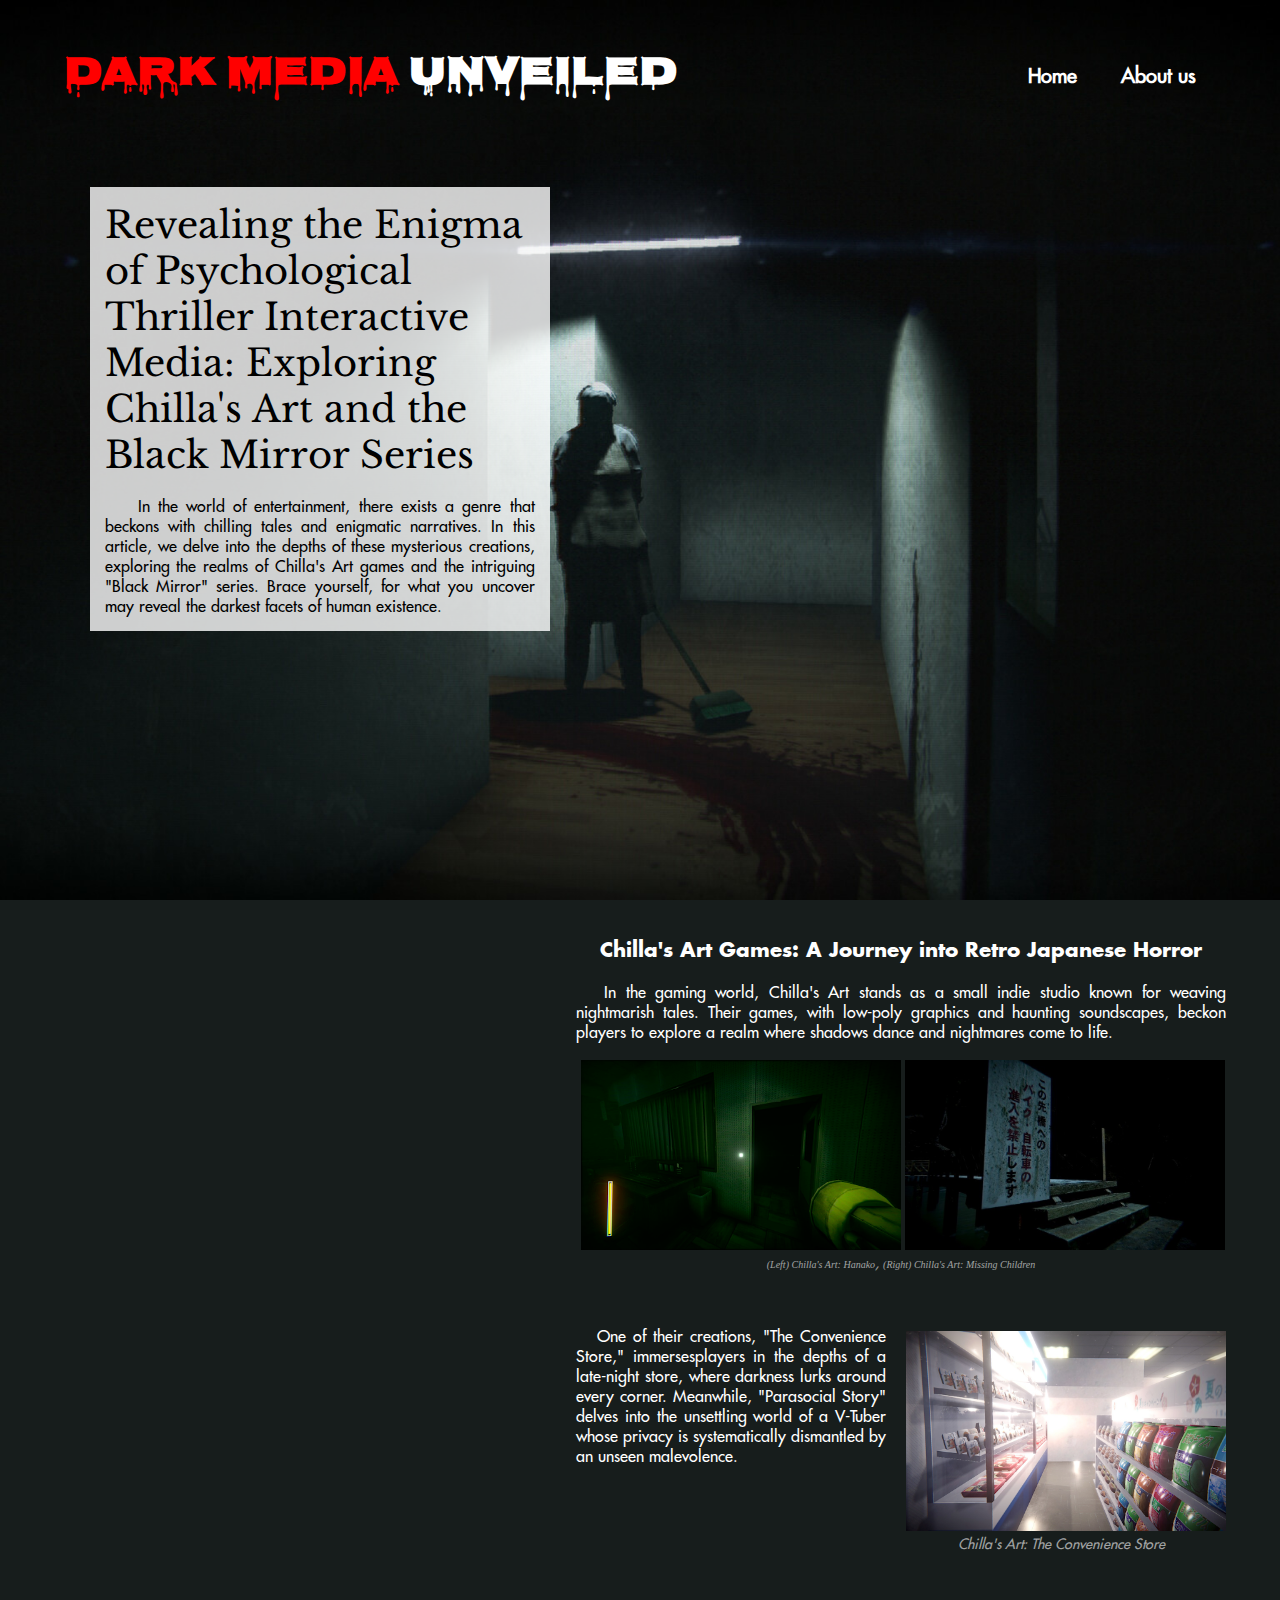
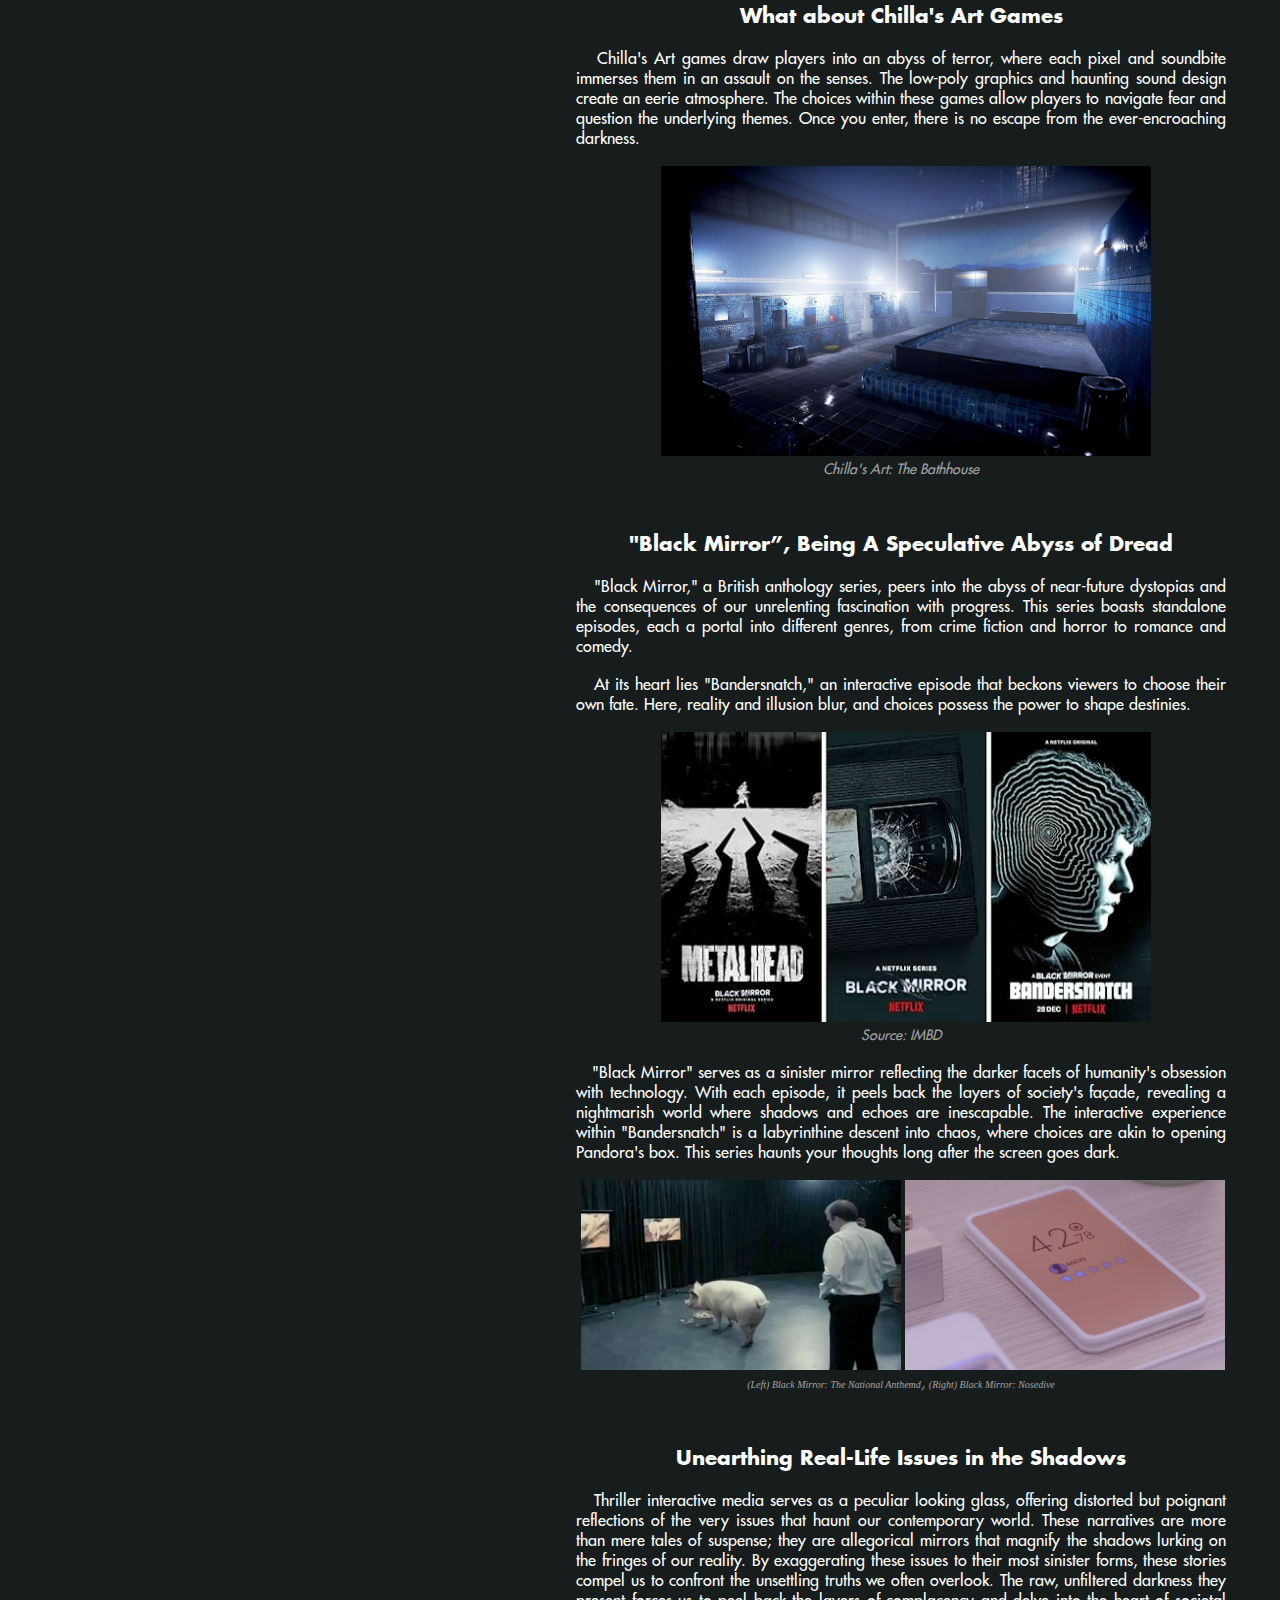
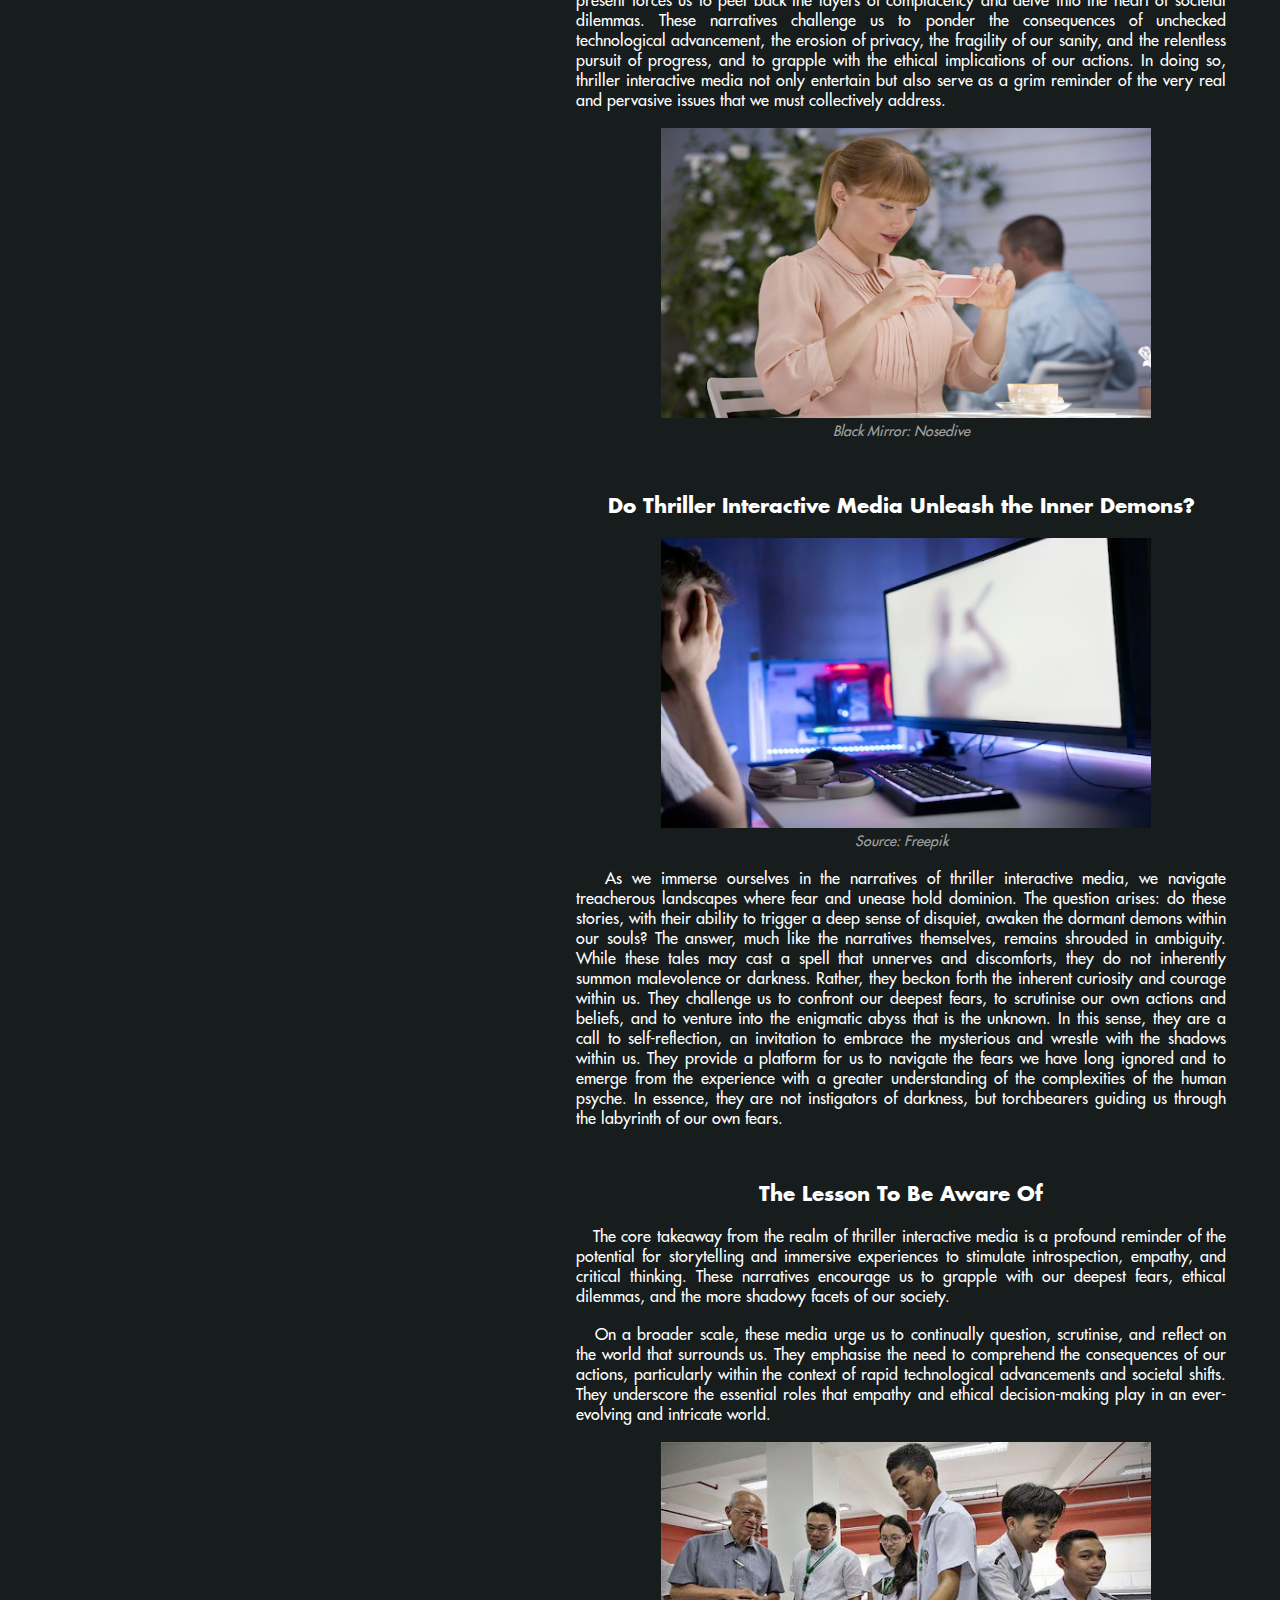
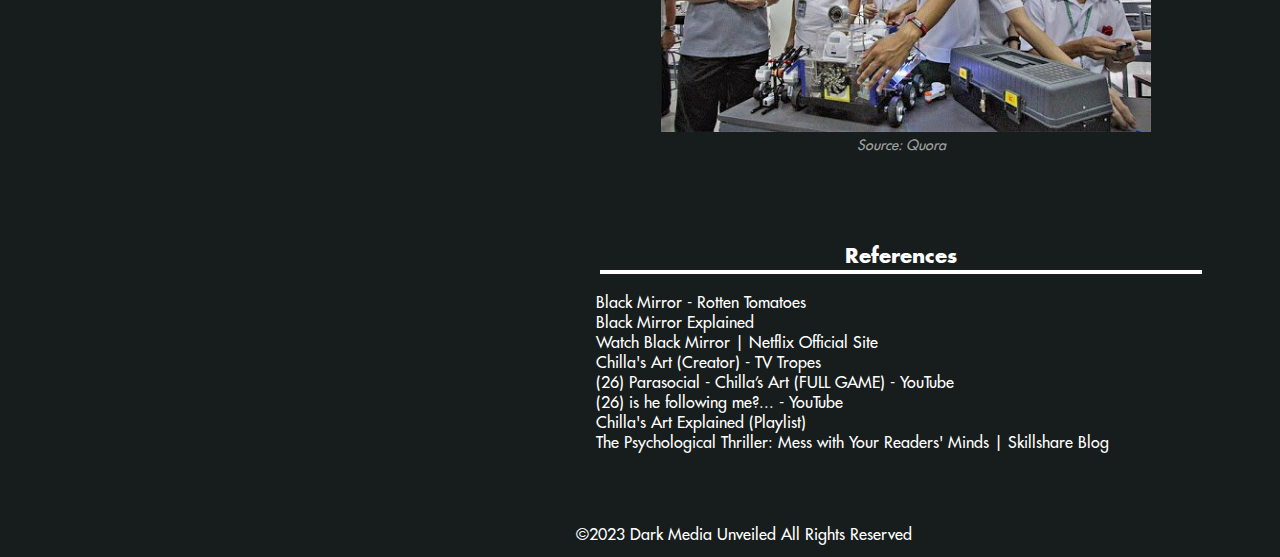
<file: index.html>
<!DOCTYPE html>
<html>
<head>
	<link rel="stylesheet" href="style.css">
	<meta charset="utf-8">
	<meta name="viewport" content="width=device-width, initial-scale=1">
	<link href="https://fonts.googleapis.com/css2?family=Libre+Baskerville:wght@700&display=swap" rel="stylesheet">
	


	<title>Homepage</title>
</head>
<body>
	<div class="yes">
		<nav>
			<h4 class="logo"><span>Dark Media</span> Unveiled</h2>
			<ul>
				<li><a href="index.html">Home</a></li>
				<li><a href="about.html">About us</a></li>
			</ul>
		</nav>
		<div class="headline">
			<h2>Revealing the Enigma of Psychological Thriller Interactive Media: Exploring Chilla's Art and the Black Mirror Series</h2>
			<br>
			<p>&nbsp; &nbsp; In the world of entertainment, there exists a genre that beckons with chilling tales and enigmatic narratives. In this article, we delve into the depths of these mysterious creations, exploring the realms of Chilla's Art games and the intriguing "Black Mirror" series. Brace yourself, for what you uncover may reveal the darkest facets of human existence. </p>
		</div>
	</div>
	<div class="content">
		<p>Contents</p><br>
			<ul class="list">
				<li><a href="#one">Chilla's Art Games: A Journey into Retro Japanese Horror</a></li>
				<li><a href="#two">What about Chilla's Art Games</a></li>
				<li><a href="#three">"Black Mirror”, Being A Speculative Abyss of Dread</a></li>
				<li><a href="#four">Unearthing Real-Life Issues in the Shadows</a></li>
				<li><a href="#five">Do Thriller Interactive Media Unleash the Inner Demons?</a></li>
				<li><a href="#six">The Lesson To Be Aware Of</a></li>
				<li><a href="#seven">References</a></li>
			</ul>
	</div>
	<div class="main">
		<div id="one">
			<h4>Chilla's Art Games: A Journey into Retro Japanese Horror</h4><br>
			<p>&nbsp; &nbsp;In the gaming world, Chilla's Art stands as a small indie studio known for weaving nightmarish tales. Their games, with low-poly graphics and haunting soundscapes, beckon players to explore a realm where shadows dance and nightmares come to life.</p>
			<br>
			
			<img src="Img/a.png">
			<img src="Img/b.jpg">
			<center>
			<a href="https://www.google.com/url?sa=i&url=https%3A%2F%2Fwww.pcgamer.com%2Ffive-new-steam-games-you-probably-missed-june-19-2023%2F&psig=AOvVaw1AvnoGyI6aTqInrQNlVmyT&ust=1697632834409000&source=images&cd=vfe&opi=89978449&ved=0CBMQjhxqFwoTCLjvmaKN_YEDFQAAAAAdAAAAABAE"><p style="font-size: 14px; text-align: center; color: rgba(255, 255, 255, 0.6); font-style: italic;">(Left) Chilla's Art: Hanako</a>, <a href="https://www.google.com/url?sa=i&url=https%3A%2F%2Fgg.deals%2Fgame%2Fmissing-children%2F&psig=AOvVaw2Ze6M6HRfHvYSq_AXHiXTN&ust=1697633451554000&source=images&cd=vfe&opi=89978449&ved=0CBMQjhxqFwoTCKDGzMiP_YEDFQAAAAAdAAAAABAE">(Right) Chilla's Art: Missing Children</p></a>
			</center>
			<br><br><br>
			<p style="width: 310px">&nbsp; &nbsp;One of their creations, "The Convenience Store," immersesplayers in the depths of a late-night store, where darkness lurks around every corner. Meanwhile, "Parasocial Story" delves into the unsettling world of a V-Tuber whose privacy is systematically dismantled by an unseen malevolence.</p>

			<img src="Img/c.png" style="width: 320px; height: 200px; position: relative; bottom: 135px; left: 330px;">
			<a href="https://www.google.com/url?sa=i&url=https%3A%2F%2Fchillas-art.fandom.com%2Fwiki%2FThe_Convenience_Store&psig=AOvVaw0U3jWgsJ5oMOXW64l3G_su&ust=1697633110042000&source=images&cd=vfe&opi=89978449&ved=0CBMQjhxqFwoTCMCm1qWO_YEDFQAAAAAdAAAAABAE"><p style="font-size: 14px; text-align: center; color: rgba(255, 255, 255, 0.6); font-style: italic; width:320px; left: 330px; position: relative; bottom: 135px; left: 325px;">Chilla's Art: The Convenience Store</p></a>


			<div id="two">
				<h4 style="margin-top: -13%;">What about Chilla's Art Games</h4>
				<br>
				<p> &nbsp; &nbsp;Chilla's Art games draw players into an abyss of terror, where each pixel and soundbite immerses them in an assault on the senses. The low-poly graphics and haunting sound design create an eerie atmosphere. The choices within these games allow players to navigate fear and question the underlying themes. Once you enter, there is no escape from the ever-encroaching darkness.</p>
				<br>
				<center>
					<img src="Img/d.png" style="width:490px; height:290px;">
					<a href="https://automaton-media.com/en/news/20220426-11952/"><p style="font-size: 14px; text-align: center; color: rgba(255, 255, 255, 0.6); font-style: italic; width:540px;">Chilla's Art: The Bathhouse</p></a>
				</center>
				<br><br><br>

			<div id="three">
				<h4>"Black Mirror”, Being A Speculative Abyss of Dread</h4><br>
				<p>&nbsp; &nbsp;"Black Mirror," a British anthology series, peers into the abyss of near-future dystopias and the consequences of our unrelenting fascination with progress. This series boasts standalone episodes, each a portal into different genres, from crime fiction and horror to romance and comedy.</p><br>
				<p>&nbsp; &nbsp;At its heart lies "Bandersnatch," an interactive episode that beckons viewers to choose their own fate. Here, reality and illusion blur, and choices possess the power to shape destinies.</p><br>
				<center><img src="Img/e.png" style="width:490px; height:290px;">
				
				<a href="https://www.imdb.com/title/tt2085059/"><p style="font-size: 14px; text-align: center; color: rgba(255, 255, 255, 0.6); font-style: italic; width:540px;">Source: IMBD</p></center><br></a>
				
				<p>&nbsp; &nbsp;"Black Mirror" serves as a sinister mirror reflecting the darker facets of humanity's obsession with technology. With each episode, it peels back the layers of society's façade, revealing a nightmarish world where shadows and echoes are inescapable. The interactive experience within "Bandersnatch" is a labyrinthine descent into chaos, where choices are akin to opening Pandora's box. This series haunts your thoughts long after the screen goes dark.</p><br>
				<img src="Img/f.png">
				<img src="Img/g.png">
				
				<a href="https://black-mirror.fandom.com/wiki/The_National_Anthem"><p style="font-size: 14px; text-align: center; color: rgba(255, 255, 255, 0.6); font-style: italic;">(Left) Black Mirror: The National Anthemd</a>, <a href="http://absoluteknave.squarespace.com/blog/2019/7/3/black-mirror-nosedive">(Right) Black Mirror: Nosedive</p><br><br><br></a>
				
				<div id="four">
					<h4>Unearthing Real-Life Issues in the Shadows</h4><br>
					<p>&nbsp; &nbsp;Thriller interactive media serves as a peculiar looking glass, offering distorted but poignant reflections of the very issues that haunt our contemporary world. These narratives are more than mere tales of suspense; they are allegorical mirrors that magnify the shadows lurking on the fringes of our reality. By exaggerating these issues to their most sinister forms, these stories compel us to confront the unsettling truths we often overlook. The raw, unfiltered darkness they present forces us to peel back the layers of complacency and delve into the heart of societal dilemmas. These narratives challenge us to ponder the consequences of unchecked technological advancement, the erosion of privacy, the fragility of our sanity, and the relentless pursuit of progress, and to grapple with the ethical implications of our actions. In doing so, thriller interactive media not only entertain but also serve as a grim reminder of the very real and pervasive issues that we must collectively address.</p>
					<center><br>
					<img src="Img/h.png" style="width:490px; height:290px;">
					<a href="https://www.independent.co.uk/arts-entertainment/tv/news/black-mirror-season-3-episode-nosedive-community-meow-meow-beanz-a7376651.html"><p style="font-size: 14px; text-align: center; color: rgba(255, 255, 255, 0.6); font-style: italic; width:540px;">Black Mirror: Nosedive</p></a></center><br><br></center><br>
					
					<div id="five">
						<h4>Do Thriller Interactive Media Unleash the Inner Demons?</h4><br>
						<center>
						<img src="Img/i.png" style="width:490px; height:290px;">
					<a href="https://www.independent.co.uk/arts-entertainment/tv/news/black-mirror-season-3-episode-nosedive-community-meow-meow-beanz-a7376651.html"><p style="font-size: 14px; text-align: center; color: rgba(255, 255, 255, 0.6); font-style: italic; width:540px;">Source: Freepik</p></a></center></center><br>

						<p>&nbsp; &nbsp;As we immerse ourselves in the narratives of thriller interactive media, we navigate treacherous landscapes where fear and unease hold dominion. The question arises: do these stories, with their ability to trigger a deep sense of disquiet, awaken the dormant demons within our souls? The answer, much like the narratives themselves, remains shrouded in ambiguity. While these tales may cast a spell that unnerves and discomforts, they do not inherently summon malevolence or darkness. Rather, they beckon forth the inherent curiosity and courage within us. They challenge us to confront our deepest fears, to scrutinise our own actions and beliefs, and to venture into the enigmatic abyss that is the unknown. In this sense, they are a call to self-reflection, an invitation to embrace the mysterious and wrestle with the shadows within us. They provide a platform for us to navigate the fears we have long ignored and to emerge from the experience with a greater understanding of the complexities of the human psyche. In essence, they are not instigators of darkness, but torchbearers guiding us through the labyrinth of our own fears.</p><br><br><br>
						<div id="six">
							<h4>The Lesson To Be Aware Of</h4><br>
							<p>&nbsp; &nbsp;The core takeaway from the realm of thriller interactive media is a profound reminder of the potential for storytelling and immersive experiences to stimulate introspection, empathy, and critical thinking. These narratives encourage us to grapple with our deepest fears, ethical dilemmas, and the more shadowy facets of our society. </p><br>
							<p>&nbsp; &nbsp;On a broader scale, these media urge us to continually question, scrutinise, and reflect on the world that surrounds us. They emphasise the need to comprehend the consequences of our actions, particularly within the context of rapid technological advancements and societal shifts. They underscore the essential roles that empathy and ethical decision-making play in an ever-evolving and intricate world. </p><br>

					
				<center>
						<img src="Img/j.png" style="width:490px; height:290px;">
					<a href="https://www.quora.com/Is-the-Philippines-today-always-behind-Asian-countries-in-science-and-technology"><p style="font-size: 14px; text-align: center; color: rgba(255, 255, 255, 0.6); font-style: italic; width:540px;">Source: Quora</p></a></center><br><br><br><br><br>


						<div class="ref">
							<div id="seven">
								<h4>References</h4>
								<center><hr size="4" color="white" width="600"></center>
								<ul><br>
								 <li><a href="https://www.rottentomatoes.com/tv/black_mirror/s01">Black Mirror - Rotten Tomatoes</a></li>
								 <li><a href="https://youtube.com/playlist?list=PLIDA_euIduL0pCc6LKHGgC_poNYqYp0CL&si=HKaxGl6gEikSTrCn">Black Mirror Explained</a></li>
								 <li><a href="https://www.netflix.com/ph-en/title/70264888">Watch Black Mirror | Netflix Official Site</a></li>
								 <li><a href="https://tvtropes.org/pmwiki/pmwiki.php/Creator/ChillasArt">Chilla's Art (Creator) - TV Tropes</a></li>
								 <li><a href="https://www.youtube.com/watch?v=Gs9kfcUVZSA&t=4s">(26) Parasocial - Chilla’s Art (FULL GAME) - YouTube</a></li>
								 <li><a href="https://www.youtube.com/watch?v=TfosYv2liV4">(26) is he following me?... - YouTube</a></li>
								 <li><a href="https://youtube.com/playlist?list=PLoCvQdlFRI02FoTxavgRewCIbzqDMwO4N&si=U7wmL6Rt0wgRaG5-">Chilla's Art Explained (Playlist)</a></li>
								 <li><a href="https://www.skillshare.com/en/blog/the-psychological-thriller-mess-with-your-readers-minds/">The Psychological Thriller: Mess with Your Readers' Minds | Skillshare Blog</a></li>
								</ul>
								<br><br><br><br>
								<div class="Footer">
				    				<p>©2023 Dark Media Unveiled All Rights Reserved</p>
				    				</div>
				    			</div>
  							</div>
						</div>
					</div>
				</div>
			</div>
		</div>
	</div>
</body>
</html>
</file>
<file: style.css>
*{
	margin: 0;
	padding: 0;
	box box-sizing: border-box;
	font-family: 'Libre Baskerville', serif;
	font-family: 'Butcherman';
}

@font-face{
	font-family: 'Futura';
	src: url(Futura-Medium.otf);
}

@font-face{
	font-family: 'Futura-Bold';
	src: url(Futura-Bold.otf);
}

@font-face{
	font-family: 'Creep';
	src: url(Nosifer-Regular.ttf);
}


body{
	background: #171D1C;
}

.yes{
	height: 100vh;
	width:100%;
	background-image: url("Img/Bg.jpg");
	background-size: cover;
	background-position: center;
	background-repeat: no-repeat;
	position: relative;
	z-index: 1;
}

nav {
	display: flex;
	align-items: center;
	justify-content: space-between;
	padding-top: 40px;
	padding-left: 5%;
	padding-right: 5%;
}

.logo{
	color: white;
	font-size: 40px;
	font-family: 'Creep';
}

nav ul li{
	list-style-type: none;
	display: inline-block;
	padding: 10px 20px;
}

nav ul li a{
	color: white;
	text-decoration: none;
	font-weight: bold;
	font-family: 'Futura';
	font-size: 20px;
}

nav ul li a:hover{
	color: red;
	transition: .3s;
}

.ref ul li a:hover{
	color: red;
	transition: .3s;
}

.headline{
	background: rgba(255, 255, 255, 0.8);
	width: 430px;
	padding: 15px;
	margin-left: 7%;
	margin-top: 6%;
}

.headline h2{
	font-family: 'Libre Baskerville', serif;
	font-size: 37px;
	font-weight: 100;
}

.headline p{
	font-size: 16px;
	font-family: 'Futura';
	text-align: justify;
}

.content{
	border: 2px solid white;
	width: 300px;
	padding: 20px;
	margin-left: 7%;
	top:7%;
	overflow: hidden;
	position: fixed;
}

.content p{
	color: white;
	font-family: 'Futura-Bold';
	font-size: 20px;
}

.content a{
	display: block;
}

.content ul li{
	margin-left: 3%;
	color: white;
}

.content ul li a{
	color: white;
	font-family: 'Futura';
	font-size: 16px;
	text-decoration: none;
}

.content ul li a:hover{
	color: red;
	transition: .3s;
}

span{
	color: red;
	font-family: creep;
}

.main{
	position: relative;
	margin-left: 45%;
	margin-top: 3%;
	width: 650px;

}

.main h4{
	font-family: 'Futura-Bold';
	font-size: 20px;
	color: white;
	text-align: center;
}

.main p{
	color: white;
	font-size: 16px;
	font-family: 'Futura';
	text-align: justify;
}

.main a{
	color: rgba(255, 255, 255, 0.6);
	text-decoration: none;
	font-size: 10px;
}

.main img{
	width: 320px;
	height: 190px;
	left: 5px;
	position: relative;
}

.Footer{
	margin-bottom: 2%;
}

.ref ul li{
	margin-left: 3%;
	color: white;
	list-style-type: none;


}

.ref ul li a{
	color: white;
	font-family: 'Futura';
	font-size: 16px;
}
</file>
